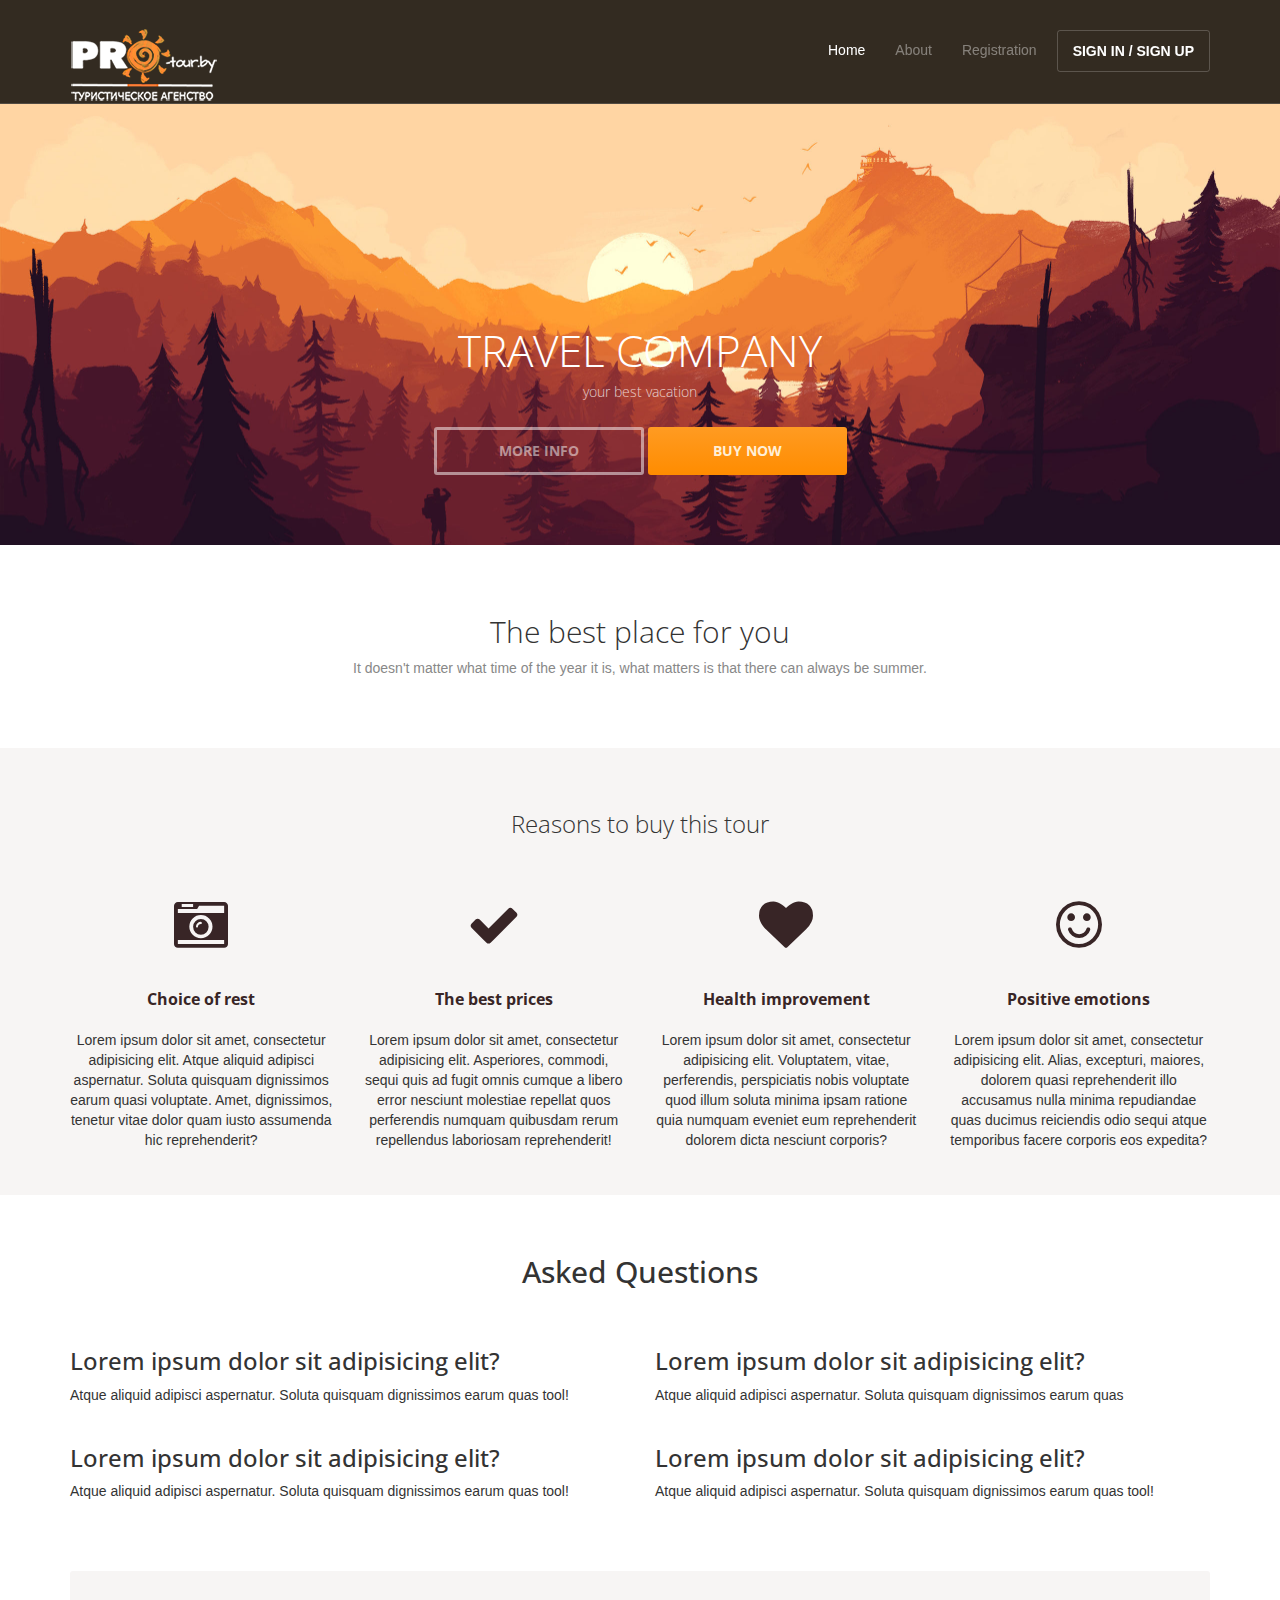
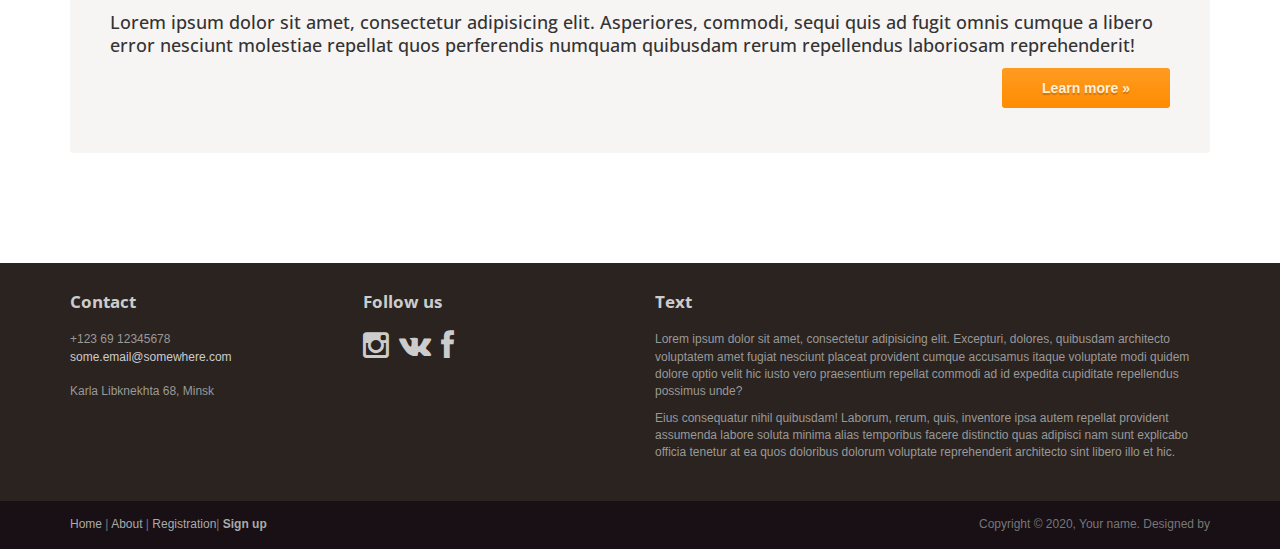
<file: index.html>
<!DOCTYPE html>
<html lang="en">

<head>
	<meta charset="utf-8">
	<title>Travel Company</title>

	<link rel="shortcut icon" href="assets/images/gt_favicon.png">
	<link rel="stylesheet" media="screen" href="http://fonts.googleapis.com/css?family=Open+Sans:300,400,700">
	<link rel="stylesheet" href="assets/css/bootstrap.min.css">
	<link rel="stylesheet" href="assets/css/font-awesome.min.css">

	<link rel="stylesheet" href="assets/css/bootstrap-theme.css" media="screen">
	<link rel="stylesheet" href="assets/css/main.css">

</head>

<body class="home">

	<div class="navbar navbar-inverse navbar-fixed-top headroom">
		<div class="container">
			<div class="navbar-header">
				<button type="button" class="navbar-toggle" data-toggle="collapse" data-target=".navbar-collapse"><span
						class="icon-bar"></span> <span class="icon-bar"></span> <span class="icon-bar"></span> </button>
				<a class="navbar-brand" href="index.html"><img src="assets/images/logo.png" alt="#"></a>
			</div>
			<div class="navbar-collapse collapse">
				<ul class="nav navbar-nav pull-right">
					<li class="active"><a href="#">Home</a></li>
					<li><a href="about.html">About</a></li>
					<li><a href="signup.html">Registration</a></li>
					<li class="active"><a class="btn" href="signin.html">SIGN IN / SIGN UP</a></li>
				</ul>
			</div>
		</div>
	</div>


	<!-- Header -->
	<header id="head">
		<div class="container">
			<div class="row">
				<video style="width:100%" autoplay loop muted>
					<source src="https://mdbootstrap.com/img/video/Sail-Away.mp4" type="video/mp4" />
					Тег video не поддерживается вашим браузером.
				</video>
				<h1 class="lead">TRAVEL COMPANY</h1>
				<p class="tagline">your best vacation</p>
				<p><a class="btn btn-default btn-lg" role="button">MORE INFO</a> <a class="btn btn-action btn-lg"
						role="button">BUY NOW</a></p>
			</div>
		</div>
	</header>
	<!-- /Header -->

	<!-- Intro -->
	<div class="container text-center">
		<br> <br>
		<h2 class="thin">The best place for you</h2>
		<p class="text-muted">
			It doesn't matter what time of the year it is, what matters is that there can always be summer.
		</p>
	</div>
	<!-- /Intro-->

	<!-- Highlights - jumbotron -->
	<div class="jumbotron top-space">
		<div class="container">

			<h3 class="text-center thin">Reasons to buy this tour</h3>

			<div class="row">
				<div class="col-md-3 col-sm-6 highlight">
					<div class="h-caption">
						<h4><i class="fa fa-camera-retro fa-5"></i>Сhoice of rest</h4>
					</div>
					<div class="h-body text-center">
						<p>Lorem ipsum dolor sit amet, consectetur adipisicing elit. Atque aliquid adipisci aspernatur.
							Soluta quisquam dignissimos earum quasi voluptate. Amet, dignissimos, tenetur vitae dolor
							quam iusto assumenda hic reprehenderit?</p>
					</div>
				</div>
				<div class="col-md-3 col-sm-6 highlight">
					<div class="h-caption">
						<h4><i class="fa fa-check fa-5"></i>The best prices</h4>
					</div>
					<div class="h-body text-center">
						<p>Lorem ipsum dolor sit amet, consectetur adipisicing elit. Asperiores, commodi, sequi quis ad
							fugit omnis cumque a libero error nesciunt molestiae repellat quos perferendis numquam
							quibusdam rerum repellendus laboriosam reprehenderit! </p>
					</div>
				</div>
				<div class="col-md-3 col-sm-6 highlight">
					<div class="h-caption">
						<h4><i class="fa fa-heart fa-5"></i>Health improvement</h4>
					</div>
					<div class="h-body text-center">
						<p>Lorem ipsum dolor sit amet, consectetur adipisicing elit. Voluptatem, vitae, perferendis,
							perspiciatis nobis voluptate quod illum soluta minima ipsam ratione quia numquam eveniet eum
							reprehenderit dolorem dicta nesciunt corporis?</p>
					</div>
				</div>
				<div class="col-md-3 col-sm-6 highlight">
					<div class="h-caption">
						<h4><i class="fa fa-smile-o fa-5"></i>Positive emotions</h4>
					</div>
					<div class="h-body text-center">
						<p>Lorem ipsum dolor sit amet, consectetur adipisicing elit. Alias, excepturi, maiores, dolorem
							quasi reprehenderit illo accusamus nulla minima repudiandae quas ducimus reiciendis odio
							sequi atque temporibus facere corporis eos expedita? </p>
					</div>
				</div>
			</div> <!-- /row  -->

		</div>
	</div>
	<!-- /Highlights -->

	<!-- container -->
	<div class="container">

		<h2 class="text-center top-space">Asked Questions</h2>
		<br>

		<div class="row">
			<div class="col-sm-6">
				<h3>Lorem ipsum dolor sit adipisicing elit?</h3>
				<p>Atque aliquid adipisci aspernatur. Soluta quisquam dignissimos earum quas tool!</p>
			</div>
			<div class="col-sm-6">
				<h3>Lorem ipsum dolor sit adipisicing elit?</h3>
				<p>Atque aliquid adipisci aspernatur. Soluta quisquam dignissimos earum quas </p>
			</div>
		</div> <!-- /row -->

		<div class="row">
			<div class="col-sm-6">
				<h3>Lorem ipsum dolor sit adipisicing elit?</h3>
				<p>Atque aliquid adipisci aspernatur. Soluta quisquam dignissimos earum quas tool!</p>
			</div>
			<div class="col-sm-6">
				<h3>Lorem ipsum dolor sit adipisicing elit?</h3>
				<p>Atque aliquid adipisci aspernatur. Soluta quisquam dignissimos earum quas tool!</p>
			</div>
		</div> <!-- /row -->

		<div class="jumbotron top-space">
			<h4>Lorem ipsum dolor sit amet, consectetur adipisicing elit. Asperiores, commodi, sequi quis ad fugit omnis
				cumque a libero error nesciunt molestiae repellat quos perferendis numquam quibusdam rerum repellendus
				laboriosam reprehenderit!</h4>
			<p class="text-right"><a class="btn btn-primary btn-large">Learn more »</a></p>
		</div>

	</div> <!-- /container -->


	<section id="social">
		<div class="container">
			<div class="wrapper clearfix">
				<div class="addthis_toolbox addthis_default_style">
					<a class="addthis_button_facebook_like" fb:like:layout="button_count"></a>
					<a class="addthis_button_tweet"></a>
					<a class="addthis_button_linkedin_counter"></a>
					<a class="addthis_button_google_plusone" g:plusone:size="medium"></a>
				</div>
			</div>
		</div>
	</section>


	<footer id="footer" class="top-space">

		<div class="footer1">
			<div class="container">
				<div class="row">

					<div class="col-md-3 widget">
						<h3 class="widget-title">Contact</h3>
						<div class="widget-body">
							<p>+123 69 12345678<br>
								<a href="mailto:#">some.email@somewhere.com</a><br>
								<br>
								Karla Libknekhta 68, Minsk
							</p>
						</div>
					</div>

					<div class="col-md-3 widget">
						<h3 class="widget-title">Follow us</h3>
						<div class="widget-body">
							<p class="follow-me-icons">
								<a href=""><i class="fa fa-instagram fa-2"></i></a>
								<a href=""><i class="fa fa-vk fa-2"></i></a>
								<a href=""><i class="fa fa-facebook fa-2"></i></a>
							</p>
						</div>
					</div>

					<div class="col-md-6 widget">
						<h3 class="widget-title">Text</h3>
						<div class="widget-body">
							<p>Lorem ipsum dolor sit amet, consectetur adipisicing elit. Excepturi, dolores, quibusdam
								architecto voluptatem amet fugiat nesciunt placeat provident cumque accusamus itaque
								voluptate modi quidem dolore optio velit hic iusto vero praesentium repellat commodi ad
								id expedita cupiditate repellendus possimus unde?</p>
							<p>Eius consequatur nihil quibusdam! Laborum, rerum, quis, inventore ipsa autem repellat
								provident assumenda labore soluta minima alias temporibus facere distinctio quas
								adipisci nam sunt explicabo officia tenetur at ea quos doloribus dolorum voluptate
								reprehenderit architecto sint libero illo et hic.</p>
						</div>
					</div>

				</div> <!-- /row of widgets -->
			</div>
		</div>

		<div class="footer2">
			<div class="container">
				<div class="row">

					<div class="col-md-6 widget">
						<div class="widget-body">
							<p class="simplenav">
								<a href="#">Home</a> |
								<a href="about.html">About</a> |
								<a href="signup.html">Registration</a>|
								<b><a href="signin.html">Sign up</a></b>
							</p>
						</div>
					</div>

					<div class="col-md-6 widget">
						<div class="widget-body">
							<p class="text-right">
								Copyright &copy; 2020, Your name. Designed by
							</p>
						</div>
					</div>

				</div> <!-- /row of widgets -->
			</div>
		</div>

	</footer>

	<!-- JavaScript libs are placed at the end of the document so the pages load faster -->
	<script src="http://ajax.googleapis.com/ajax/libs/jquery/1.10.2/jquery.min.js"></script>
	<script src="http://netdna.bootstrapcdn.com/bootstrap/3.0.0/js/bootstrap.min.js"></script>
</body>

</html>
</file>
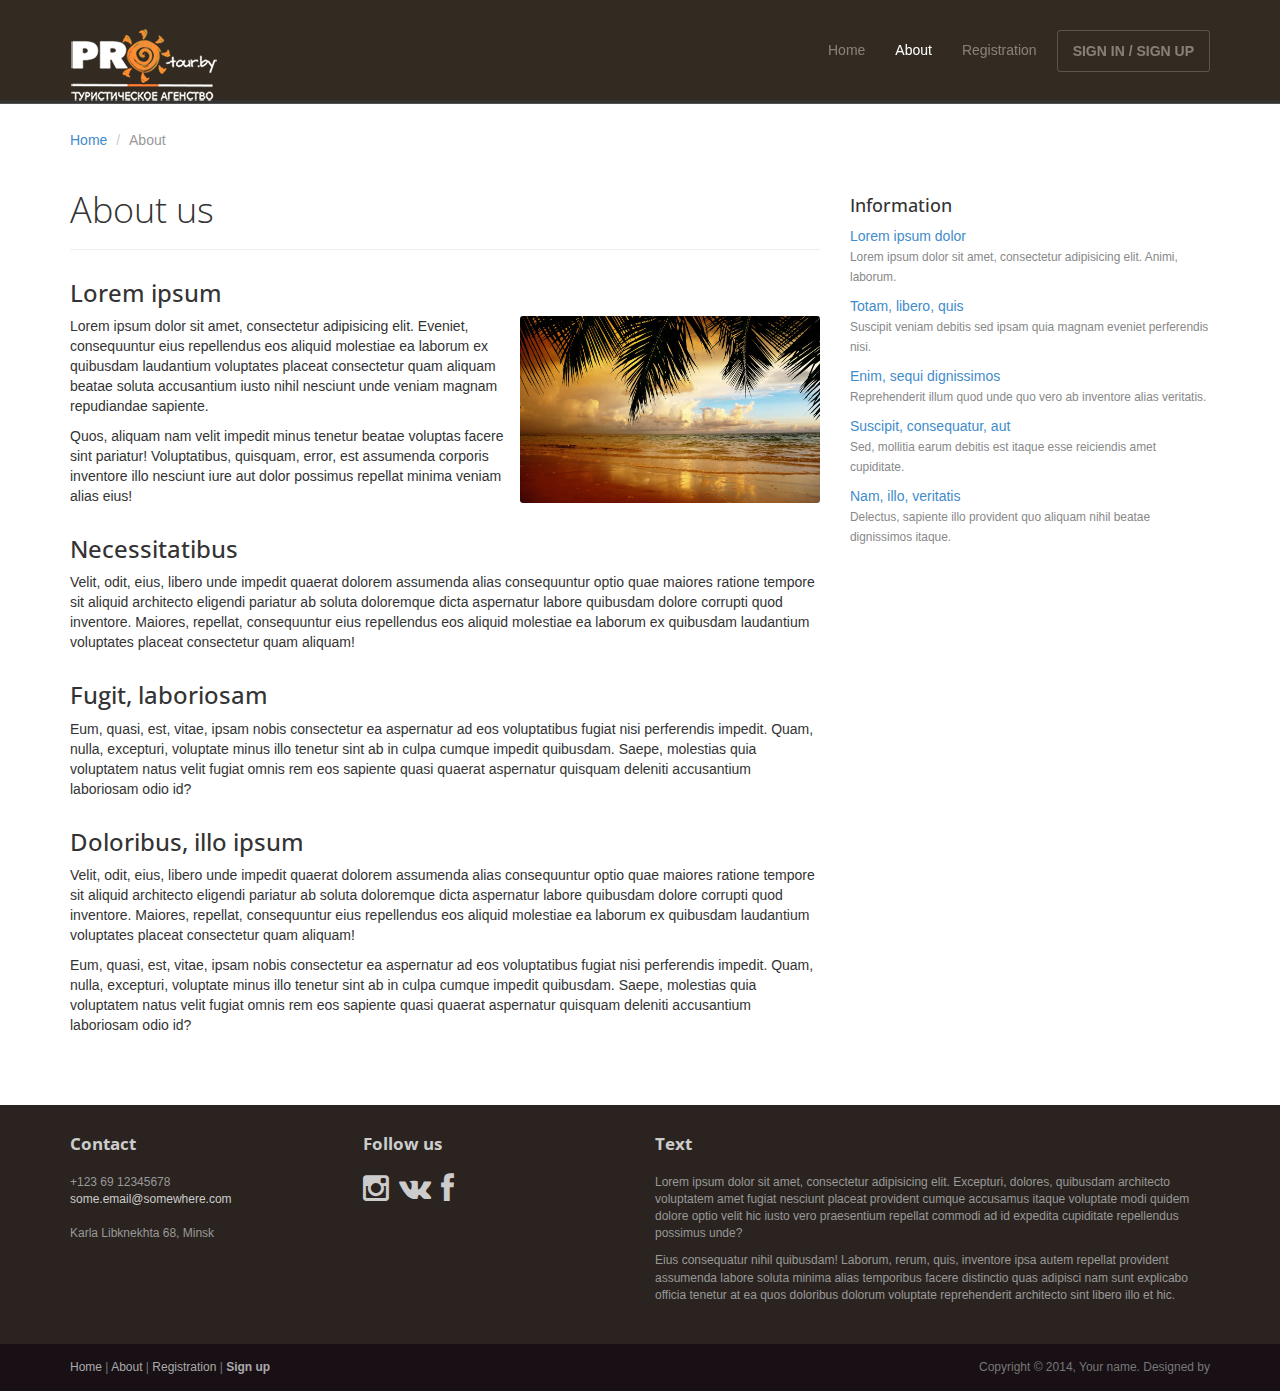
<file: about.html>
<!DOCTYPE html>
<html lang="en">

<head>
	<meta charset="utf-8">
	<meta name="viewport" content="width=device-width, initial-scale=1.0">

	<title>About</title>

	<link rel="shortcut icon" href="assets/images/gt_favicon.png">
	<link rel="stylesheet" media="screen" href="http://fonts.googleapis.com/css?family=Open+Sans:300,400,700">
	<link rel="stylesheet" href="assets/css/bootstrap.min.css">
	<link rel="stylesheet" href="assets/css/font-awesome.min.css">

	<link rel="stylesheet" href="assets/css/bootstrap-theme.css" media="screen">
	<link rel="stylesheet" href="assets/css/main.css">

</head>

<body>
	<!-- Fixed navbar -->
	<div class="navbar navbar-inverse navbar-fixed-top headroom">
		<div class="container">
			<div class="navbar-header">
				<!-- Button for smallest screens -->
				<button type="button" class="navbar-toggle" data-toggle="collapse" data-target=".navbar-collapse"><span
						class="icon-bar"></span> <span class="icon-bar"></span> <span class="icon-bar"></span> </button>
				<a class="navbar-brand" href="index.html"><img src="assets/images/logo.png"
						alt="Progressus HTML5 template"></a>
			</div>
			<div class="navbar-collapse collapse">
				<ul class="nav navbar-nav pull-right">
					<li><a href="index.html">Home</a></li>
					<li class="active"><a href="about.html">About</a></li>
					<li><a href="signup.html">Registration</a></li>
					<li><a class="btn" href="signin.html">SIGN IN / SIGN UP</a></li>
				</ul>
			</div>
			<!--/.nav-collapse -->
		</div>
	</div>
	<!-- /.navbar -->

	<header id="head" class="secondary"></header>

	<!-- container -->
	<div class="container">

		<ol class="breadcrumb">
			<li><a href="index.html">Home</a></li>
			<li class="active">About</li>
		</ol>

		<div class="row">

			<!-- Article main content -->
			<article class="col-sm-8 maincontent">
				<header class="page-header">
					<h1 class="page-title">About us</h1>
				</header>
				<h3>Lorem ipsum</h3>
				<p><img src="assets/images/mac.jpg" alt="" class="img-rounded pull-right" width="300"> Lorem ipsum dolor
					sit amet, consectetur adipisicing elit. Eveniet, consequuntur eius repellendus eos aliquid molestiae
					ea laborum ex quibusdam laudantium voluptates placeat consectetur quam aliquam beatae soluta
					accusantium iusto nihil nesciunt unde veniam magnam repudiandae sapiente.</p>
				<p>Quos, aliquam nam velit impedit minus tenetur beatae voluptas facere sint pariatur! Voluptatibus,
					quisquam, error, est assumenda corporis inventore illo nesciunt iure aut dolor possimus repellat
					minima veniam alias eius!</p>
				<h3>Necessitatibus</h3>
				<p>Velit, odit, eius, libero unde impedit quaerat dolorem assumenda alias consequuntur optio quae
					maiores ratione tempore sit aliquid architecto eligendi pariatur ab soluta doloremque dicta
					aspernatur labore quibusdam dolore corrupti quod inventore. Maiores, repellat, consequuntur eius
					repellendus eos aliquid molestiae ea laborum ex quibusdam laudantium voluptates placeat consectetur
					quam aliquam!</p>
				<h3>Fugit, laboriosam</h3>
				<p>Eum, quasi, est, vitae, ipsam nobis consectetur ea aspernatur ad eos voluptatibus fugiat nisi
					perferendis impedit. Quam, nulla, excepturi, voluptate minus illo tenetur sint ab in culpa cumque
					impedit quibusdam. Saepe, molestias quia voluptatem natus velit fugiat omnis rem eos sapiente quasi
					quaerat aspernatur quisquam deleniti accusantium laboriosam odio id?</p>
				<h3>Doloribus, illo ipsum</h3>
				<p>Velit, odit, eius, libero unde impedit quaerat dolorem assumenda alias consequuntur optio quae
					maiores ratione tempore sit aliquid architecto eligendi pariatur ab soluta doloremque dicta
					aspernatur labore quibusdam dolore corrupti quod inventore. Maiores, repellat, consequuntur eius
					repellendus eos aliquid molestiae ea laborum ex quibusdam laudantium voluptates placeat consectetur
					quam aliquam!</p>
				<p>Eum, quasi, est, vitae, ipsam nobis consectetur ea aspernatur ad eos voluptatibus fugiat nisi
					perferendis impedit. Quam, nulla, excepturi, voluptate minus illo tenetur sint ab in culpa cumque
					impedit quibusdam. Saepe, molestias quia voluptatem natus velit fugiat omnis rem eos sapiente quasi
					quaerat aspernatur quisquam deleniti accusantium laboriosam odio id?</p>

			</article>
			<!-- /Article -->

			<!-- Sidebar -->
			<aside class="col-sm-4 sidebar sidebar-right">

				<div class="widget">
					<h4>Information</h4>
					<ul class="list-unstyled list-spaces">
						<li><a href="">Lorem ipsum dolor</a><br><span class="small text-muted">Lorem ipsum dolor sit
								amet, consectetur adipisicing elit. Animi, laborum.</span></li>
						<li><a href="">Totam, libero, quis</a><br><span class="small text-muted">Suscipit veniam debitis
								sed ipsam quia magnam eveniet perferendis nisi.</span></li>
						<li><a href="">Enim, sequi dignissimos</a><br><span class="small text-muted">Reprehenderit illum
								quod unde quo vero ab inventore alias veritatis.</span></li>
						<li><a href="">Suscipit, consequatur, aut</a><br><span class="small text-muted">Sed, mollitia
								earum debitis est itaque esse reiciendis amet cupiditate.</span></li>
						<li><a href="">Nam, illo, veritatis</a><br><span class="small text-muted">Delectus, sapiente
								illo provident quo aliquam nihil beatae dignissimos itaque.</span></li>
					</ul>
				</div>

			</aside>
			<!-- /Sidebar -->

		</div>
	</div> <!-- /container -->


	<footer id="footer" class="top-space">

		<div class="footer1">
			<div class="container">
				<div class="row">

					<div class="col-md-3 widget">
						<h3 class="widget-title">Contact</h3>
						<div class="widget-body">
							<p>+123 69 12345678<br>
								<a href="mailto:#">some.email@somewhere.com</a><br>
								<br>
								Karla Libknekhta 68, Minsk
							</p>
						</div>
					</div>

					<div class="col-md-3 widget">
						<h3 class="widget-title">Follow us</h3>
						<div class="widget-body">
							<p class="follow-me-icons clearfix">
								<a href=""><i class="fa fa-instagram fa-2"></i></a>
								<a href=""><i class="fa fa-vk fa-2"></i></a>
								<a href=""><i class="fa fa-facebook fa-2"></i></a>
							</p>
						</div>
					</div>

					<div class="col-md-6 widget">
						<h3 class="widget-title">Text</h3>
						<div class="widget-body">
							<p>Lorem ipsum dolor sit amet, consectetur adipisicing elit. Excepturi, dolores, quibusdam
								architecto voluptatem amet fugiat nesciunt placeat provident cumque accusamus itaque
								voluptate modi quidem dolore optio velit hic iusto vero praesentium repellat commodi ad
								id expedita cupiditate repellendus possimus unde?</p>
							<p>Eius consequatur nihil quibusdam! Laborum, rerum, quis, inventore ipsa autem repellat
								provident assumenda labore soluta minima alias temporibus facere distinctio quas
								adipisci nam sunt explicabo officia tenetur at ea quos doloribus dolorum voluptate
								reprehenderit architecto sint libero illo et hic.</p>
						</div>
					</div>

				</div> <!-- /row of widgets -->
			</div>
		</div>

		<div class="footer2">
			<div class="container">
				<div class="row">

					<div class="col-md-6 widget">
						<div class="widget-body">
							<p class="simplenav">
								<a href="#">Home</a> |
								<a href="about.html">About</a> |
								<a href="signup.html">Registration</a> |
								<b><a href="signin.html">Sign up</a></b>
							</p>
						</div>
					</div>

					<div class="col-md-6 widget">
						<div class="widget-body">
							<p class="text-right">
								Copyright &copy; 2014, Your name. Designed by 
							</p>
						</div>
					</div>

				</div> <!-- /row of widgets -->
			</div>
		</div>
	</footer>

	<!-- JavaScript libs are placed at the end of the document so the pages load faster -->
	<script src="http://ajax.googleapis.com/ajax/libs/jquery/1.10.2/jquery.min.js"></script>
	<script src="http://netdna.bootstrapcdn.com/bootstrap/3.0.0/js/bootstrap.min.js"></script>

</body>

</html>
</file>
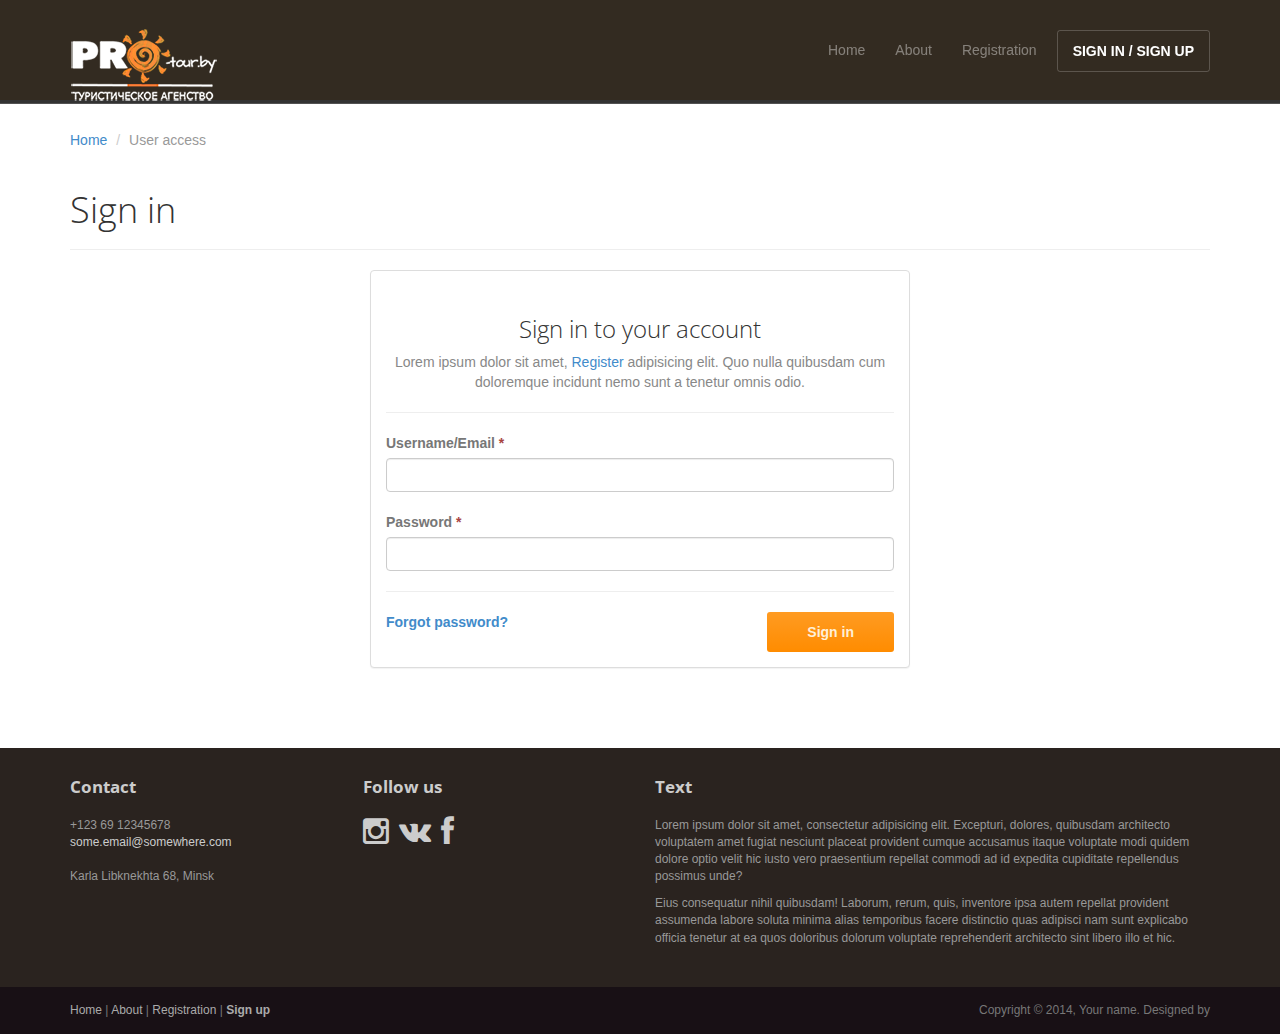
<file: signin.html>
<!DOCTYPE html>
<html lang="en">

<head>
	<meta charset="utf-8">
	<meta name="viewport" content="width=device-width, initial-scale=1.0">

	<title>Sign in</title>

	<link rel="shortcut icon" href="assets/images/gt_favicon.png">
	<link rel="stylesheet" media="screen" href="http://fonts.googleapis.com/css?family=Open+Sans:300,400,700">
	<link rel="stylesheet" href="assets/css/bootstrap.min.css">
	<link rel="stylesheet" href="assets/css/font-awesome.min.css">

	<link rel="stylesheet" href="assets/css/bootstrap-theme.css" media="screen">
	<link rel="stylesheet" href="assets/css/main.css">

</head>

<body>
	<!-- Fixed navbar -->
	<div class="navbar navbar-inverse navbar-fixed-top headroom">
		<div class="container">
			<div class="navbar-header">
				<!-- Button for smallest screens -->
				<button type="button" class="navbar-toggle" data-toggle="collapse" data-target=".navbar-collapse"><span
						class="icon-bar"></span> <span class="icon-bar"></span> <span class="icon-bar"></span> </button>
				<a class="navbar-brand" href="index.html"><img src="assets/images/logo.png"
						alt="Progressus HTML5 template"></a>
			</div>
			<div class="navbar-collapse collapse">
				<ul class="nav navbar-nav pull-right">
					<li><a href="index.html">Home</a></li>
					<li><a href="about.html">About</a></li>
					<li><a href="signup.html">Registration</a></li>
					<li class="active"><a class="btn" href="signin.html">SIGN IN / SIGN UP</a></li>
				</ul>
			</div>
			<!--/.nav-collapse -->
		</div>
	</div>
	<!-- /.navbar -->

	<header id="head" class="secondary"></header>

	<!-- container -->
	<div class="container">

		<ol class="breadcrumb">
			<li><a href="index.html">Home</a></li>
			<li class="active">User access</li>
		</ol>

		<div class="row">

			<!-- Article main content -->
			<article class="col-xs-12 maincontent">
				<header class="page-header">
					<h1 class="page-title">Sign in</h1>
				</header>

				<div class="col-md-6 col-md-offset-3 col-sm-8 col-sm-offset-2">
					<div class="panel panel-default">
						<div class="panel-body">
							<h3 class="thin text-center">Sign in to your account</h3>
							<p class="text-center text-muted">Lorem ipsum dolor sit amet, <a
									href="signup.html">Register</a> adipisicing elit. Quo nulla quibusdam cum doloremque
								incidunt nemo sunt a tenetur omnis odio. </p>
							<hr>

							<form>
								<div class="top-margin">
									<label>Username/Email <span class="text-danger">*</span></label>
									<input type="text" class="form-control">
								</div>
								<div class="top-margin">
									<label>Password <span class="text-danger">*</span></label>
									<input type="password" class="form-control">
								</div>

								<hr>

								<div class="row">
									<div class="col-lg-8">
										<b><a href="">Forgot password?</a></b>
									</div>
									<div class="col-lg-4 text-right">
										<button class="btn btn-action" type="submit">Sign in</button>
									</div>
								</div>
							</form>
						</div>
					</div>

				</div>

			</article>
			<!-- /Article -->

		</div>
	</div> <!-- /container -->


	<footer id="footer" class="top-space">

		<div class="footer1">
			<div class="container">
				<div class="row">

					<div class="col-md-3 widget">
						<h3 class="widget-title">Contact</h3>
						<div class="widget-body">
							<p>+123 69 12345678<br>
								<a href="mailto:#">some.email@somewhere.com</a><br>
								<br>
								Karla Libknekhta 68, Minsk
							</p>
						</div>
					</div>

					<div class="col-md-3 widget">
						<h3 class="widget-title">Follow us</h3>
						<div class="widget-body">
							<p class="follow-me-icons clearfix">
								<a href=""><i class="fa fa-instagram fa-2"></i></a>
								<a href=""><i class="fa fa-vk fa-2"></i></a>
								<a href=""><i class="fa fa-facebook fa-2"></i></a>
							</p>
						</div>
					</div>

					<div class="col-md-6 widget">
						<h3 class="widget-title">Text</h3>
						<div class="widget-body">
							<p>Lorem ipsum dolor sit amet, consectetur adipisicing elit. Excepturi, dolores, quibusdam
								architecto voluptatem amet fugiat nesciunt placeat provident cumque accusamus itaque
								voluptate modi quidem dolore optio velit hic iusto vero praesentium repellat commodi ad
								id expedita cupiditate repellendus possimus unde?</p>
							<p>Eius consequatur nihil quibusdam! Laborum, rerum, quis, inventore ipsa autem repellat
								provident assumenda labore soluta minima alias temporibus facere distinctio quas
								adipisci nam sunt explicabo officia tenetur at ea quos doloribus dolorum voluptate
								reprehenderit architecto sint libero illo et hic.</p>
						</div>
					</div>

				</div> <!-- /row of widgets -->
			</div>
		</div>

		<div class="footer2">
			<div class="container">
				<div class="row">

					<div class="col-md-6 widget">
						<div class="widget-body">
							<p class="simplenav">
								<a href="#">Home</a> |
								<a href="about.html">About</a> |
								<a href="signup.html">Registration</a> |
								<b><a href="signin.html">Sign up</a></b>
							</p>
						</div>
					</div>

					<div class="col-md-6 widget">
						<div class="widget-body">
							<p class="text-right">
								Copyright &copy; 2014, Your name. Designed by 
							</p>
						</div>
					</div>

				</div> <!-- /row of widgets -->
			</div>
		</div>
	</footer>



	<!-- JavaScript libs are placed at the end of the document so the pages load faster -->
	<script src="http://ajax.googleapis.com/ajax/libs/jquery/1.10.2/jquery.min.js"></script>
	<script src="http://netdna.bootstrapcdn.com/bootstrap/3.0.0/js/bootstrap.min.js"></script>
</body>

</html>
</file>
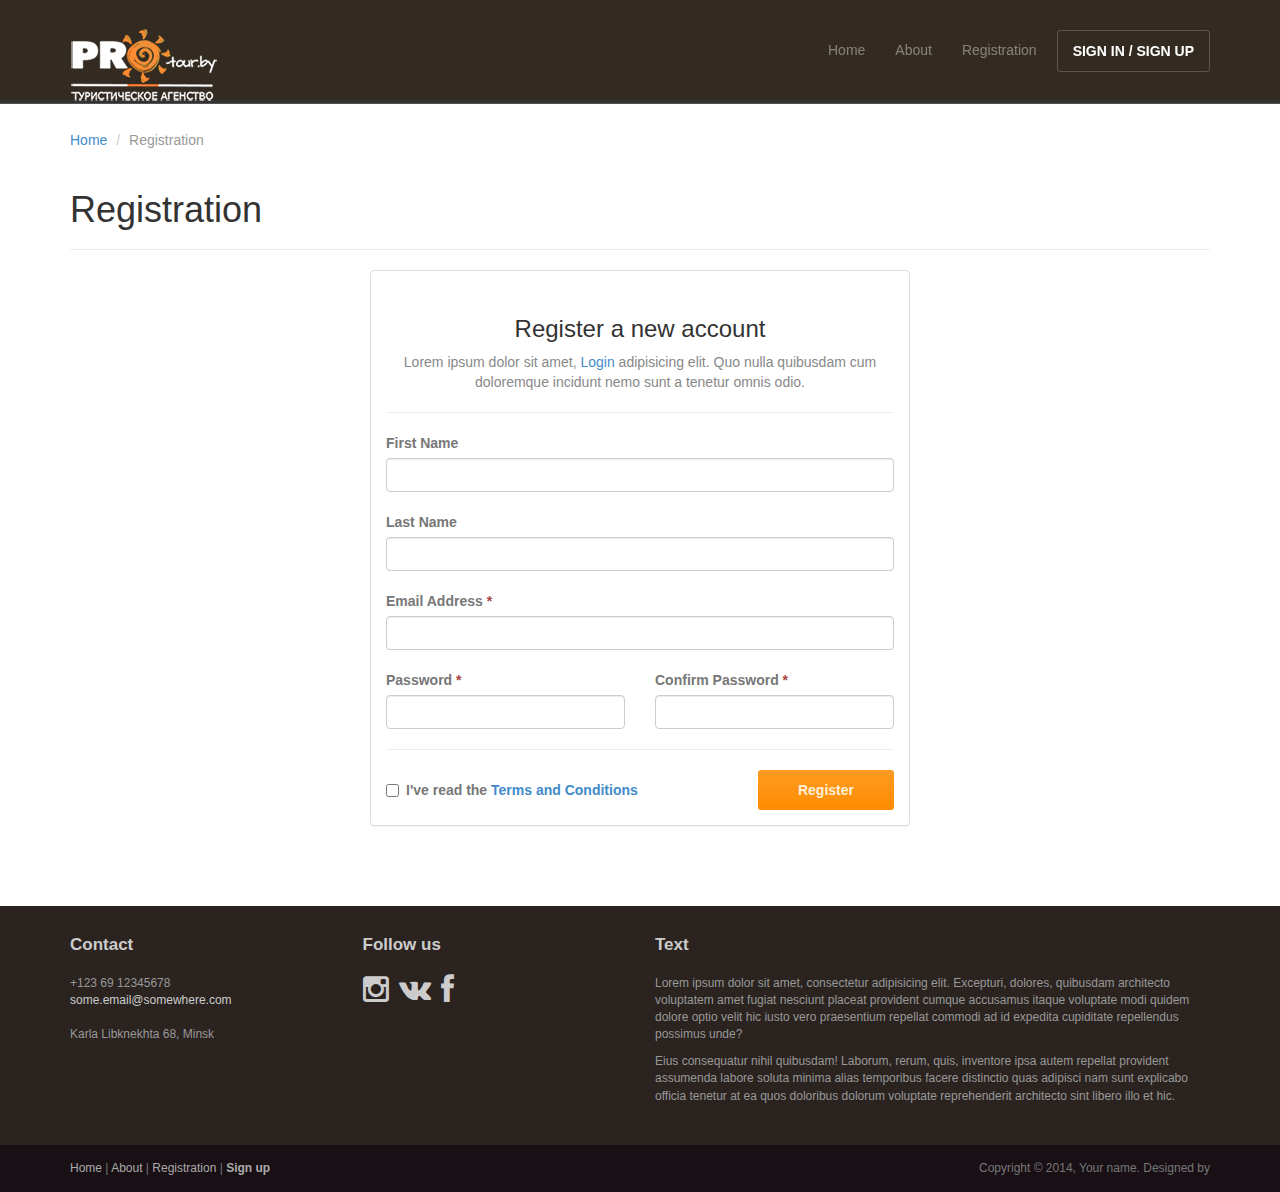
<file: signup.html>
<!DOCTYPE html>
<html lang="en">

<head>
	<meta charset="utf-8">
	<meta name="viewport" content="width=device-width, initial-scale=1.0">

	<title>Sign up</title>

	<link rel="shortcut icon" href="assets/images/gt_favicon.png">
	<link rel="stylesheet" href="assets/css/bootstrap.min.css">
	<link rel="stylesheet" href="assets/css/font-awesome.min.css">

	<link rel="stylesheet" href="assets/css/bootstrap-theme.css" media="screen">
	<link rel="stylesheet" href="assets/css/main.css">

</head>

<body>
	<!-- Fixed navbar -->
	<div class="navbar navbar-inverse navbar-fixed-top headroom">
		<div class="container">
			<div class="navbar-header">
				<!-- Button for smallest screens -->
				<button type="button" class="navbar-toggle" data-toggle="collapse" data-target=".navbar-collapse"><span
						class="icon-bar"></span> <span class="icon-bar"></span> <span class="icon-bar"></span> </button>
				<a class="navbar-brand" href="index.html"><img src="assets/images/logo.png"
						alt="Progressus HTML5 template"></a>
			</div>
			<div class="navbar-collapse collapse">
				<ul class="nav navbar-nav pull-right">
					<li><a href="index.html">Home</a></li>
					<li><a href="about.html">About</a></li>
					<li><a href="signup.html">Registration</a></li>
					<li class="active"><a class="btn" href="signin.html">SIGN IN / SIGN UP</a></li>
				</ul>
			</div>
			<!--/.nav-collapse -->
		</div>
	</div>
	<!-- /.navbar -->

	<header id="head" class="secondary"></header>

	<!-- container -->
	<div class="container">

		<ol class="breadcrumb">
			<li><a href="index.html">Home</a></li>
			<li class="active">Registration</li>
		</ol>

		<div class="row">

			<!-- Article main content -->
			<article class="col-xs-12 maincontent">
				<header class="page-header">
					<h1 class="page-title">Registration</h1>
				</header>

				<div class="col-md-6 col-md-offset-3 col-sm-8 col-sm-offset-2">
					<div class="panel panel-default">
						<div class="panel-body">
							<h3 class="thin text-center">Register a new account</h3>
							<p class="text-center text-muted">Lorem ipsum dolor sit amet, <a
									href="signin.html">Login</a> adipisicing elit. Quo nulla quibusdam cum doloremque
								incidunt nemo sunt a tenetur omnis odio. </p>
							<hr>

							<form>
								<div class="top-margin">
									<label>First Name</label>
									<input type="text" class="form-control">
								</div>
								<div class="top-margin">
									<label>Last Name</label>
									<input type="text" class="form-control">
								</div>
								<div class="top-margin">
									<label>Email Address <span class="text-danger">*</span></label>
									<input type="text" class="form-control">
								</div>

								<div class="row top-margin">
									<div class="col-sm-6">
										<label>Password <span class="text-danger">*</span></label>
										<input type="text" class="form-control">
									</div>
									<div class="col-sm-6">
										<label>Confirm Password <span class="text-danger">*</span></label>
										<input type="text" class="form-control">
									</div>
								</div>

								<hr>

								<div class="row">
									<div class="col-lg-8">
										<label class="checkbox">
											<input type="checkbox">
											I've read the <a href="page_terms.html">Terms and Conditions</a>
										</label>
									</div>
									<div class="col-lg-4 text-right">
										<button class="btn btn-action" type="submit">Register</button>
									</div>
								</div>
							</form>
						</div>
					</div>

				</div>

			</article>
			<!-- /Article -->

		</div>
	</div> <!-- /container -->


	<footer id="footer" class="top-space">

		<div class="footer1">
			<div class="container">
				<div class="row">

					<div class="col-md-3 widget">
						<h3 class="widget-title">Contact</h3>
						<div class="widget-body">
							<p>+123 69 12345678<br>
								<a href="mailto:#">some.email@somewhere.com</a><br>
								<br>
								Karla Libknekhta 68, Minsk
							</p>
						</div>
					</div>

					<div class="col-md-3 widget">
						<h3 class="widget-title">Follow us</h3>
						<div class="widget-body">
							<p class="follow-me-icons clearfix">
								<a href=""><i class="fa fa-instagram fa-2"></i></a>
								<a href=""><i class="fa fa-vk fa-2"></i></a>
								<a href=""><i class="fa fa-facebook fa-2"></i></a>
							</p>
						</div>
					</div>

					<div class="col-md-6 widget">
						<h3 class="widget-title">Text</h3>
						<div class="widget-body">
							<p>Lorem ipsum dolor sit amet, consectetur adipisicing elit. Excepturi, dolores, quibusdam
								architecto voluptatem amet fugiat nesciunt placeat provident cumque accusamus itaque
								voluptate modi quidem dolore optio velit hic iusto vero praesentium repellat commodi ad
								id expedita cupiditate repellendus possimus unde?</p>
							<p>Eius consequatur nihil quibusdam! Laborum, rerum, quis, inventore ipsa autem repellat
								provident assumenda labore soluta minima alias temporibus facere distinctio quas
								adipisci nam sunt explicabo officia tenetur at ea quos doloribus dolorum voluptate
								reprehenderit architecto sint libero illo et hic.</p>
						</div>
					</div>

				</div> <!-- /row of widgets -->
			</div>
		</div>

		<div class="footer2">
			<div class="container">
				<div class="row">

					<div class="col-md-6 widget">
						<div class="widget-body">
							<p class="simplenav">
								<a href="#">Home</a> |
								<a href="about.html">About</a> |
								<a href="signup.html">Registration</a> |
								<b><a href="signin.html">Sign up</a></b>
							</p>
						</div>
					</div>

					<div class="col-md-6 widget">
						<div class="widget-body">
							<p class="text-right">
								Copyright &copy; 2014, Your name. Designed by 
							</p>
						</div>
					</div>

				</div> <!-- /row of widgets -->
			</div>
		</div>
	</footer>


	<!-- JavaScript libs are placed at the end of the document so the pages load faster -->
	<script src="http://ajax.googleapis.com/ajax/libs/jquery/1.10.2/jquery.min.js"></script>
	<script src="http://netdna.bootstrapcdn.com/bootstrap/3.0.0/js/bootstrap.min.js"></script>
</body>

</html>
</file>
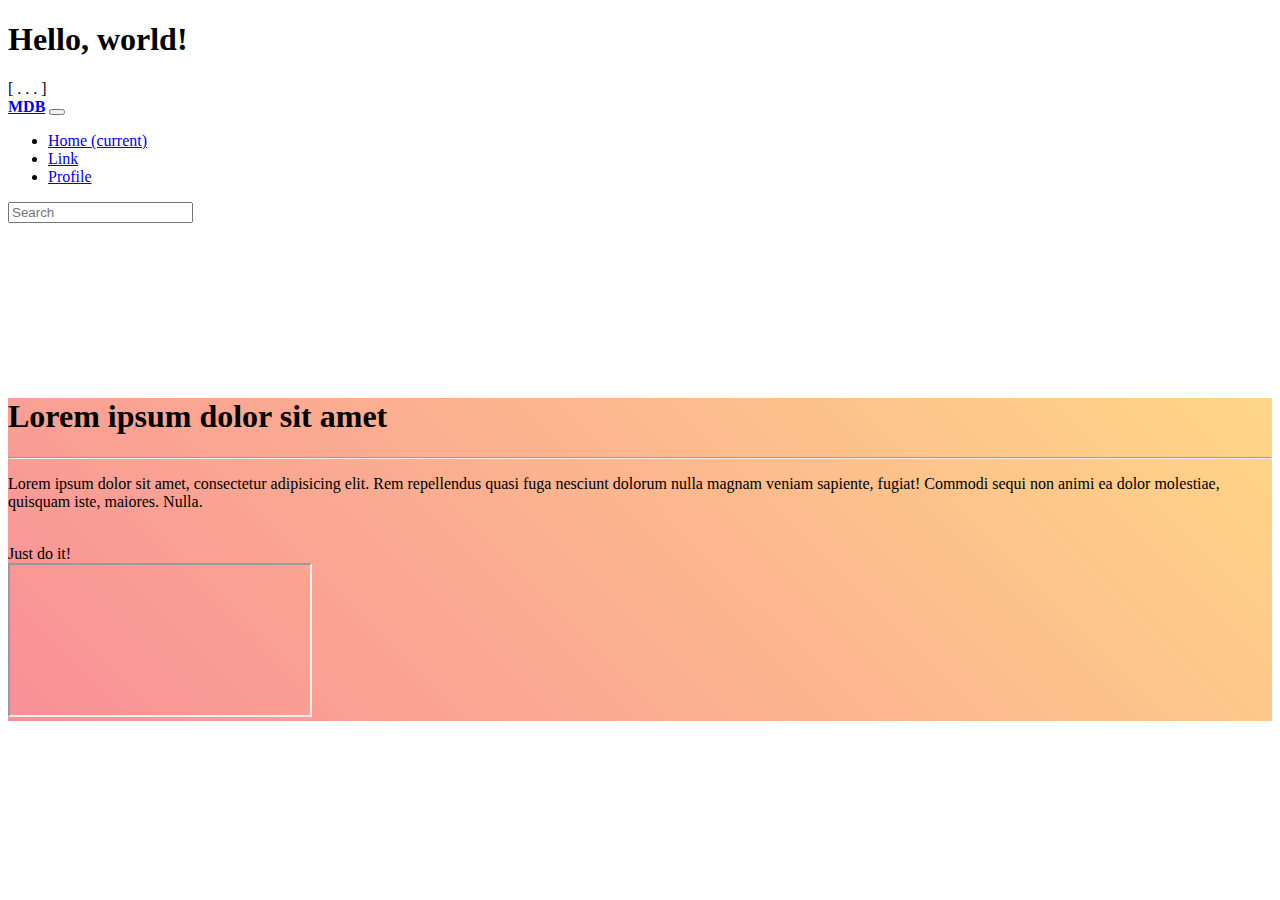
<file: assets/video/in.html>
<!doctype html>
<html lang="en">
  <head>
    <!-- Required meta tags -->
    <meta charset="utf-8">
    <meta name="viewport" content="width=device-width, initial-scale=1, shrink-to-fit=no">

    <!-- Bootstrap CSS -->
    <link rel="stylesheet" href="https://cdn.jsdelivr.net/npm/bootstrap@4.5.3/dist/css/bootstrap.min.css" integrity="sha384-TX8t27EcRE3e/ihU7zmQxVncDAy5uIKz4rEkgIXeMed4M0jlfIDPvg6uqKI2xXr2" crossorigin="anonymous">

    <title>Hello, world!</title>
    <style>
        .top-nav-collapse {
    background-color: #7d8488 !important;
}
.navbar:not(.top-nav-collapse) {
    background: transparent !important;
}
@media (max-width: 768px) {
    .navbar:not(.top-nav-collapse) {
        background: #7d8488 !important;
    }
}
.hm-gradient .full-bg-img {
    background: -moz-linear-gradient(45deg, rgba(242, 34, 50, 0.5), rgba(255, 187, 54, 0.6) 100%);
    background: -webkit-linear-gradient(45deg, rgba(242, 34, 50, 0.5), rgba(255, 187, 54, 0.6) 100%);
    background: linear-gradient(to 45deg, rgba(29, 236, 197, 0.4), rgba(96, 0, 136, 0.4) 100%);
}
@media (max-width: 740px) {
    .full-height,
    .full-height body,
    .full-height header,
    .full-height header .view {
        height: 700px;
    }
}
    </style>
  </head>
  <body>
    <h1>Hello, world!</h1>
    <html lang="en" class="full-height">

[ . . . ]

<!--Main Navigation-->
<header>

  <!--Navbar-->
  <nav class="navbar navbar-expand-lg navbar-dark fixed-top scrolling-navbar">
    <div class="container">
      <a class="navbar-brand" href="#"><strong>MDB</strong></a>
      <button class="navbar-toggler" type="button" data-toggle="collapse" data-target="#navbarSupportedContent-7"
        aria-controls="navbarSupportedContent-7" aria-expanded="false" aria-label="Toggle navigation">
        <span class="navbar-toggler-icon"></span>
      </button>
      <div class="collapse navbar-collapse" id="navbarSupportedContent-7">
        <ul class="navbar-nav mr-auto">
          <li class="nav-item active">
            <a class="nav-link" href="#">Home <span class="sr-only">(current)</span></a>
          </li>
          <li class="nav-item">
            <a class="nav-link" href="#">Link</a>
          </li>
          <li class="nav-item">
            <a class="nav-link" href="#">Profile</a>
          </li>
        </ul>
        <form class="form-inline">
          <input class="form-control mr-sm-2" type="text" placeholder="Search" aria-label="Search">
        </form>
      </div>
    </div>
  </nav>

  <!--Intro Section-->
  <section class="view intro-video">
    <video poster="https://mdbootstrap.com/img/Photos/Others/background.jpg" playsinline autoplay muted loop>
      <source src="https://mdbootstrap.com/img/video/animation.mp4" type="video/mp4">
    </video>
    <div class="hm-gradient">
      <div class="full-bg-img">
        <div class="container flex-center">
          <div class="row pt-5 mt-3">
            <div class="col-lg-6 wow fadeIn mb-5 text-center text-lg-left">
              <div class="white-text">
                <h1 class="h1-responsive font-weight-bold wow fadeInLeft" data-wow-delay="0.3s">Lorem ipsum
                  dolor sit amet</h1>
                <hr class="hr-light wow fadeInLeft" data-wow-delay="0.3s">
                <p class="wow fadeInLeft" data-wow-delay="0.3s">Lorem ipsum dolor sit amet, consectetur
                  adipisicing elit. Rem repellendus quasi fuga nesciunt dolorum nulla magnam veniam sapiente,
                  fugiat! Commodi sequi non animi ea dolor molestiae, quisquam iste, maiores. Nulla.</p>
                <br>
                <a class="btn btn-outline-white wow fadeInLeft" data-wow-delay="0.3s">Just do it!</a>
              </div>
            </div>

            <div class="col-lg-6 wow fadeIn">
              <div class="embed-responsive embed-responsive-16by9 wow fadeInRight">
                <iframe class="embed-responsive-item" src="https://www.youtube.com/embed/IQyauRAxvjI"
                  allowfullscreen></iframe>
              </div>
            </div>
          </div>
        </div>
      </div>
    </div>
  </section>

</header>
<!--Main Navigation-->
    <!-- Optional JavaScript; choose one of the two! -->

    <!-- Option 1: jQuery and Bootstrap Bundle (includes Popper) -->
    <script src="https://code.jquery.com/jquery-3.5.1.slim.min.js" integrity="sha384-DfXdz2htPH0lsSSs5nCTpuj/zy4C+OGpamoFVy38MVBnE+IbbVYUew+OrCXaRkfj" crossorigin="anonymous"></script>
    <script src="https://cdn.jsdelivr.net/npm/bootstrap@4.5.3/dist/js/bootstrap.bundle.min.js" integrity="sha384-ho+j7jyWK8fNQe+A12Hb8AhRq26LrZ/JpcUGGOn+Y7RsweNrtN/tE3MoK7ZeZDyx" crossorigin="anonymous"></script>

    <!-- Option 2: jQuery, Popper.js, and Bootstrap JS
    <script src="https://code.jquery.com/jquery-3.5.1.slim.min.js" integrity="sha384-DfXdz2htPH0lsSSs5nCTpuj/zy4C+OGpamoFVy38MVBnE+IbbVYUew+OrCXaRkfj" crossorigin="anonymous"></script>
    <script src="https://cdn.jsdelivr.net/npm/popper.js@1.16.1/dist/umd/popper.min.js" integrity="sha384-9/reFTGAW83EW2RDu2S0VKaIzap3H66lZH81PoYlFhbGU+6BZp6G7niu735Sk7lN" crossorigin="anonymous"></script>
    <script src="https://cdn.jsdelivr.net/npm/bootstrap@4.5.3/dist/js/bootstrap.min.js" integrity="sha384-w1Q4orYjBQndcko6MimVbzY0tgp4pWB4lZ7lr30WKz0vr/aWKhXdBNmNb5D92v7s" crossorigin="anonymous"></script>
    -->
  </body>
</html>
</file>
<file: assets/css/main.css>
/* Header */
#head { background:#181015 url( ../images/bg_header.jpg) no-repeat; background-size: cover; min-height:520px; text-align: center; padding-top:140px; padding-bottom:50px; color:white; font-family:"Open sans", Helvetica, Arial; font-weight:300; }
#head.secondary { height:100px; min-height: 100px; padding-top:0px; }
	#head .lead { font-family:"Open sans", Helvetica, Arial; font-size:44px; margin-bottom:6px; color:white; line-height:1.15em; } 
	#head .tagline { color:rgba(255,255,255,0.75); margin-bottom:25px; }
		#head .tagline a { color:#fff; } 
	#head .btn { margin-bottom:10px;}
	#head .btn-default { text-shadow: none; background:transparent; color:rgba(255,255,255,.5); -webkit-box-shadow:inset 0px 0px 0px 3px rgba(255,255,255,.5); -moz-box-shadow:inset 0px 0px 0px 3px rgba(255,255,255,.5); box-shadow:inset 0px 0px 0px 3px rgba(255,255,255,.5); background: transparent; }
		#head .btn-default:hover,
		#head .btn-default:focus { color:rgba(255,255,255,.8); -webkit-box-shadow:inset 0px 0px 0px 3px rgba(255,255,255,.8); -moz-box-shadow:inset 0px 0px 0px 3px rgba(255,255,255,.8); box-shadow:inset 0px 0px 0px 3px rgba(255,255,255,.8); background: transparent; }
		#head .btn-default:active, 
		#head .btn-default.active { color:#fff; -webkit-box-shadow:inset 0px 0px 0px 3px #fff; -moz-box-shadow:inset 0px 0px 0px 3px #fff; box-shadow:inset 0px 0px 0px 3px #fff; background: transparent; }

/* Autohide navbar */
.slideUp { top:-100px; }
.headroom { -webkit-transition: all 0.4s ease-out; -moz-transition: all 0.4s ease-out; -o-transition: all 0.4s ease-out; transition: all 0.4s ease-out; }


/* Highlights (in jumbotron in most cases) */
.highlight { margin-top:40px; }
	.h-caption { text-align: center; } 
	.h-caption i { display:block; font-size: 54px; color:#382526; margin-bottom:36px; }
	.h-caption h4 { color:#382526; font-size: 16px; font-weight: bold; margin-bottom:20px; }



/* Typography */
h1, h2, h3, h4, h5, h6 { font-family:"Open sans", Helvetica, Arial; }
h1, .h1, h2, .h2, h3, .h3 { margin-top:30px; } 
blockquote { font-style: italic; font-family: Georgia; color:#999; margin:30px 0 30px; }
label { color: #777; }
.thin { font-weight:300; }
.page-title { margin-top:20px; font-weight:300; }
.text-muted { color:#888; }
.breadcrumb { background:none; padding:0; margin:30px 0 0px 0; }
ul.list-spaces li{ margin-bottom:10px; }

/* Helpers */
.container-full { margin: 0 auto; width: 100%; }
.top-space { margin-top: 60px; }
.top-margin { margin-top:20px; }

img { max-width:100%; }
img.pull-right { margin-left: 10px; }
img.pull-left { margin-right: 10px; }
#map { width:100%; height:280px; }
#social { margin-top:50px; margin-bottom:50px; }
	#social .wrapper { width:340px; margin:0 auto; }
	

/* Sidebars */
.sidebar { padding-top:36px; padding-bottom:30px; }
	.sidebar .widget { margin-bottom:20px; }
	.sidebar h1, .sidebar .h1, .sidebar h2, .sidebar .h2, .sidebar h3, .sidebar .h3 { margin-top:20px; } 

/* Footer */
.footer1 { background: #2a231f; padding: 30px 0 0 0; font-size: 12px; color: #999; }
	.footer1 a { color: #ccc; }
		.footer1 a:hover { color: rgb(219, 161, 24); }
	.footer1 .widget { margin-bottom:30px; }		
	.footer1 .widget-title { font-size: 17px; font-weight: bold; color: #ccc; margin: 0 0 20px; }
	.footer1 .entry-meta { border-top: 1px solid #ccc; border-bottom: 1px solid #ccc; margin: 0 0 35px 0; padding: 2px 0; color: #888888; font-size: 12px; font-size: 0.75rem; }
		.footer1 .entry-meta a { color: #333333; }
		.footer1 .entry-meta .meta-in { border-top: 1px solid #ccc; border-bottom: 1px solid #ccc; padding: 10px 0; }
	.follow-me-icons { font-size:30px; }		
		.follow-me-icons i { float:left; margin:0 10px 0 0; }		

.footer2 { background: #181015; padding: 15px 0; color: #777; font-size: 12px; }
	.footer2 a { color: #aaa; }
		.footer2 a:hover { color: rgb(219, 161, 24); }
		.footer2 p { margin: 0; }

	.widget-simplenav { margin-left:-5px; }		
	.widget-simplenav a{ margin:0 5px; }
</file>
